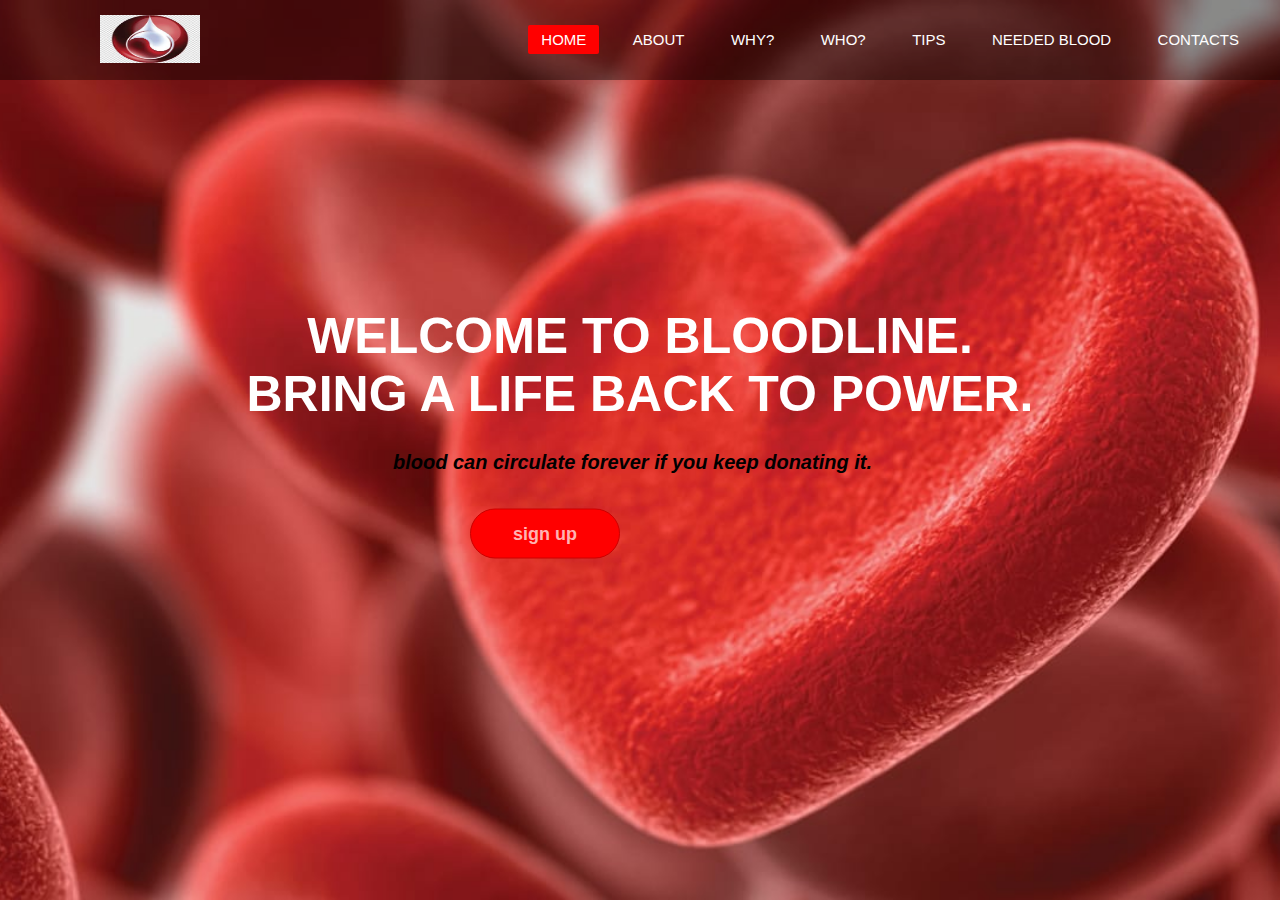
<file: index.html>
<!DOCTYPE html>
<html lang="en">
<head>
<title>BLOOD LINE</title>
    <script>
    function open_google()
    {window.open("file:///C:/Users/Vijay%20Jabar/Desktop/website/form.html")}</script>
<meta name="viewport" content="width=device-width,initial-scale=1.0">
<link rel="stylesheet" href="style.css" type="text/css">
</head>
<body>
<div class="webo">
<nav class="navbar">
<img class="logo" src="logo.jpg">

<ul>
    <li><a class="active" href="#">HOME</a></li>
    <li><a href="about.html">ABOUT</a></li>
    <li><a href="why.html">WHY?</a></li>
    <li><a href="who.html">WHO?</a></li>
    <li><a href="tips.html">TIPS</a></li>
    <li><a href="needed.html">NEEDED BLOOD</a></li>
    <li><a href="contact.html">CONTACTS</a></li>
</ul>
</nav>
<div class="center">
    <h1>WELCOME TO  BLOODLINE.<br> BRING A LIFE BACK TO POWER.</h1><br><h3><i>blood can circulate forever if you keep donating it.</i></h3>
<div class="buttons">
    <button type="button" value="sign up" name="xyz" id="xyz"  onclick="open_google()">sign up</button>
     </div>
    </div>
    </div>
    
</body>
</html>
</file>
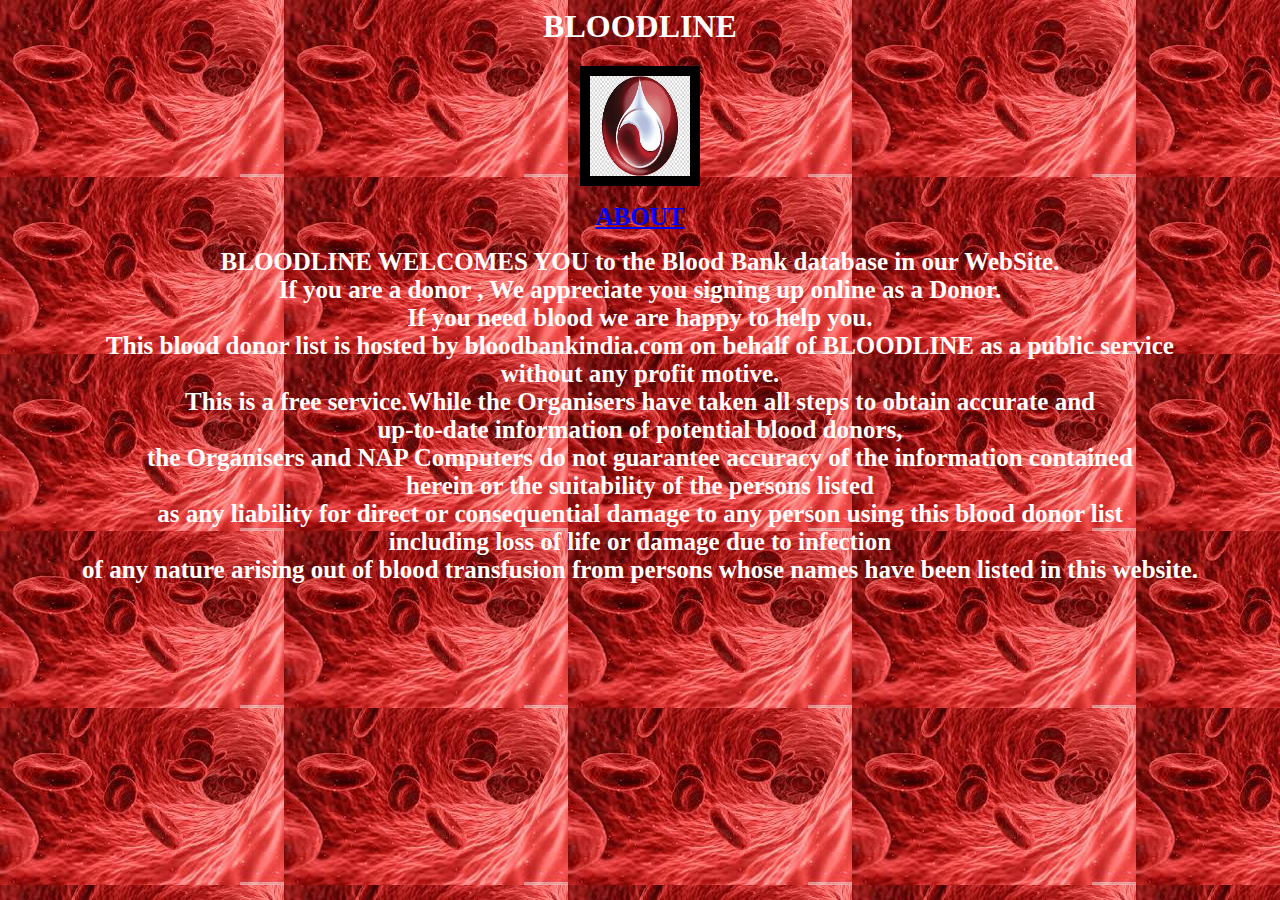
<file: about.html>
<!DOCKTYPE html>
<html>
<header>
<title>about bloodline</title>
<body background="im.jpg">
<center><h1 style="color:white;">BLOODLINE</h1></center>
<center><img src="logo.jpg" height="100px" width="100px" alt="why to donate" align="center" border="10px"></center>
<center><h1 style="color:blue;font-size:25px;"><u><b>ABOUT</b></u></h1></center>
<h1 style="color:white;font-size:25px;"><center>BLOODLINE WELCOMES YOU to the Blood Bank database in our WebSite. <br>
If you are a donor , We appreciate you signing up online as a Donor.<br>
If you need blood we are happy to help you.<br>
This blood donor list is hosted by bloodbankindia.com on behalf of BLOODLINE as a public service<br>
without any profit motive.<br>
This is a free service.While the Organisers have taken all steps to obtain accurate and<br>
up-to-date information of potential blood donors,<br>
the Organisers and NAP Computers do not guarantee accuracy of the information contained <br>
herein or the suitability of the persons listed<br>
as any liability for direct or consequential damage to any person using this blood donor list <br>
including loss of life or damage due to infection<br>
of any nature arising out of blood transfusion from persons whose names have been listed in this website.</center></h1>

</header>
</body>
</html>
</file>
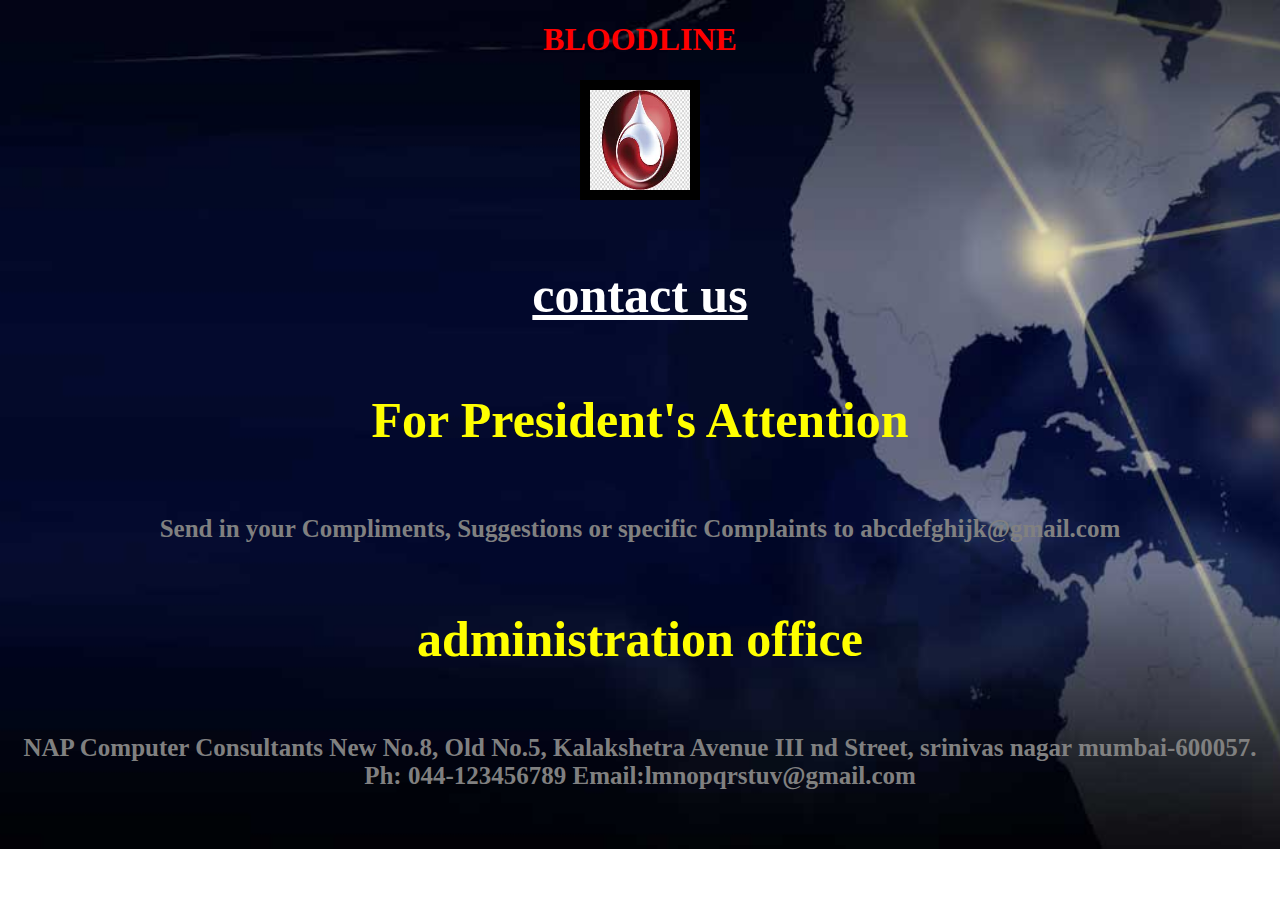
<file: contact.html>
<!DOCTYPE html>
<html>
<header>
<title>why donate blood</title>
<style>
body {
background-image: url("co.jpg");
background-repeat: no-repeat;
background-size: cover;
}
</style>
<center><h1 style="color:red;">BLOODLINE</h1></center>
<center><img src="logo.jpg" height="100px" width="100px" alt="who to donate" align="center" border="10px"></center>
<center><h4 style="color:white;font-size:50px;"><u>contact us</u></h4></center>
<center><h6 style="color:grey;font-size:25px;">
<center><h4 style="color:yellow;font-size:50px;">For President's Attention</h4></center>
Send in your Compliments, Suggestions or specific Complaints to abcdefghijk@gmail.com
<center><h4 style="color:yellow;font-size:50px;">administration office</h4></center>
<center><h6 style="color:grey;font-size:25px;">
NAP Computer Consultants
New No.8, Old No.5, Kalakshetra Avenue
III nd Street, srinivas nagar
mumbai-600057.
Ph: 044-123456789
Email:lmnopqrstuv@gmail.com
</header>
</body>
</html>
</file>
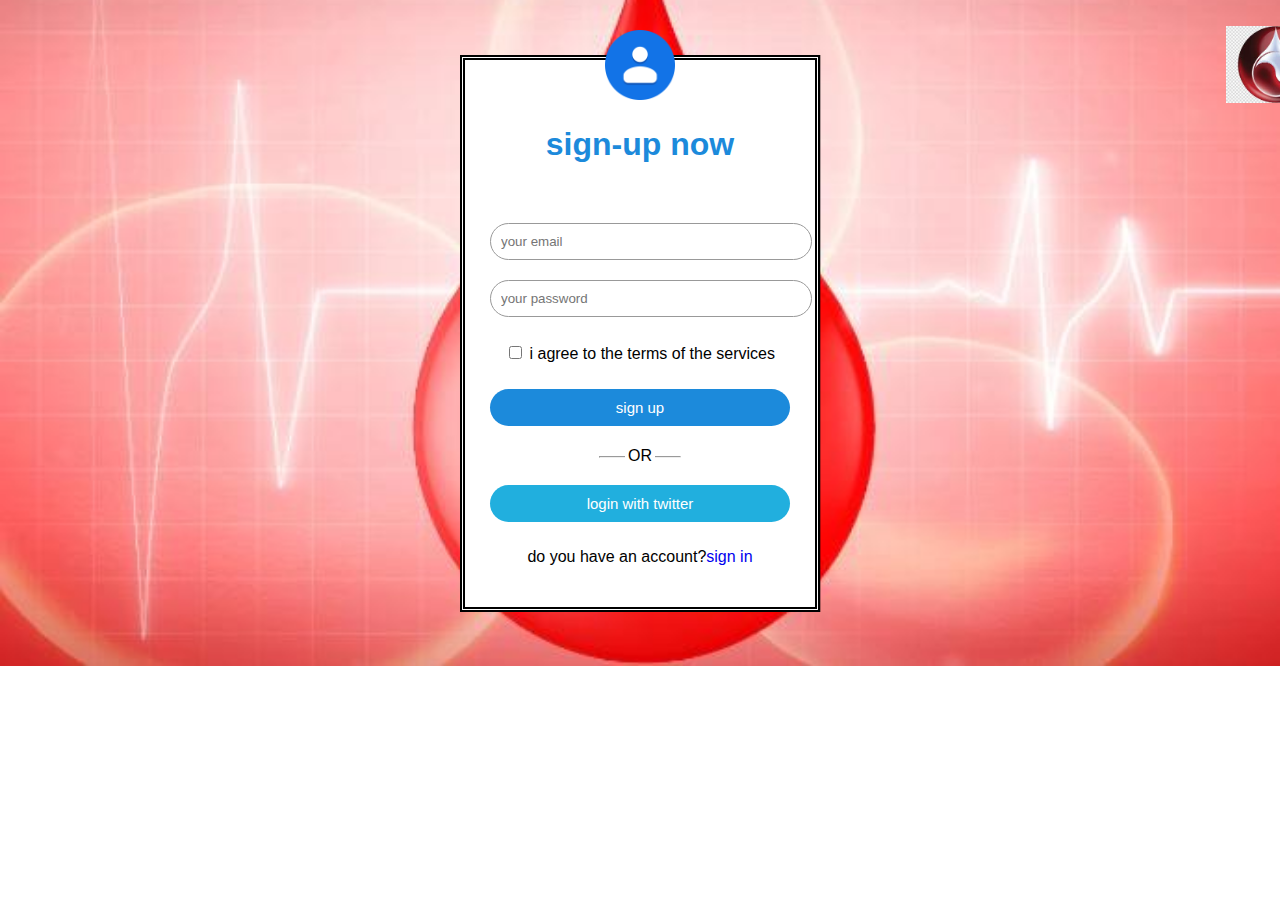
<file: form.html>
<!DOCTYPE html>
<html>
<head>
    <meta charset="utf-8">
    <title>LOGIN FORM</title>
    <link rel="stylesheet" href="styel.css">
    <body>
<img class="logo" src="logo.jpg"> 
<div class="sign-up-form">
<img src="contact.png">
    <h1> sign-up now </h1>
    <form>
    <input type="email" class="input-box"  placeholder="your email">
    <input type="password" class="input-box"  placeholder="your password">
    <p><span><input type="checkbox"></span> i agree to the terms of the services</p>
    <button type="button" class="signup-btn"> sign up</button>
    <hr>
    <p class="or">OR</p>
    <button type="button" class="twitter-btn"> login with twitter</button>
    <p>do you have an account?<a href="a">sign in</a></p>
    </form>  
    </div>
    </body>
    </head>
    </html>
</file>
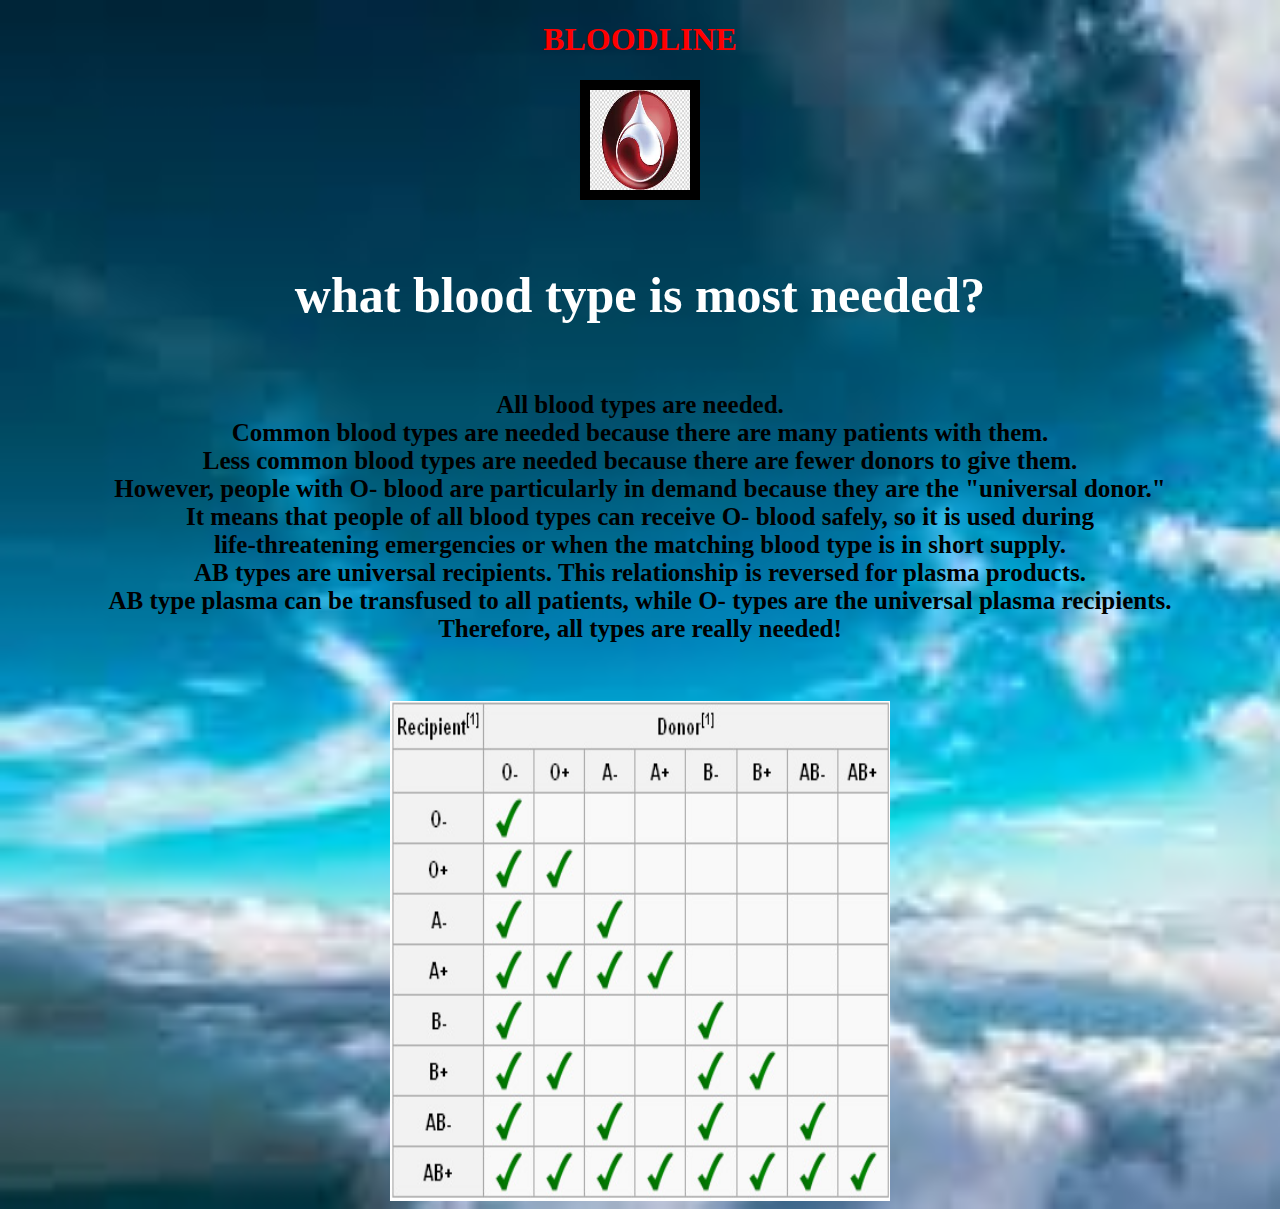
<file: needed.html>
<!DOCTYPE html>
<html>
<header>
<title>why donate blood</title>
<style>
body {
background-image: url("needed.jpg");
background-repeat: no-repeat;
background-size: cover;
}
</style>
<center><h1 style="color:red;">BLOODLINE</h1></center>
<center><img src="logo.jpg" height="100px" width="100px" alt="why to donate" align="center" border="10px"></center>
<center><h4 style="color:white;font-size:50px;">what blood type is most needed?</h4></center>
<center><h6 style="color:nevy-blue;font-size:25px;">
All blood types are needed.<br>
 Common blood types are needed because there are many patients with them.<br> 
Less common blood types are needed because there are fewer donors to give them.<br> 
However, people with O- blood are particularly in demand because they are the "universal donor."<br>
 It means that people of all blood types can receive O- blood safely, so it is used during <br>
life-threatening emergencies or when the matching blood type is in short supply. <br>
AB types are universal recipients. This relationship is reversed for plasma products.<br>
 AB type plasma can be transfused to all patients, while O- types are the universal plasma recipients.<br>
 Therefore, all types are really needed!</h6></center>
<center><img src="nee.jpg" height="500px" width="500px" alt="needed" align="center"></center>
</header>
</body>
</html>
</file>
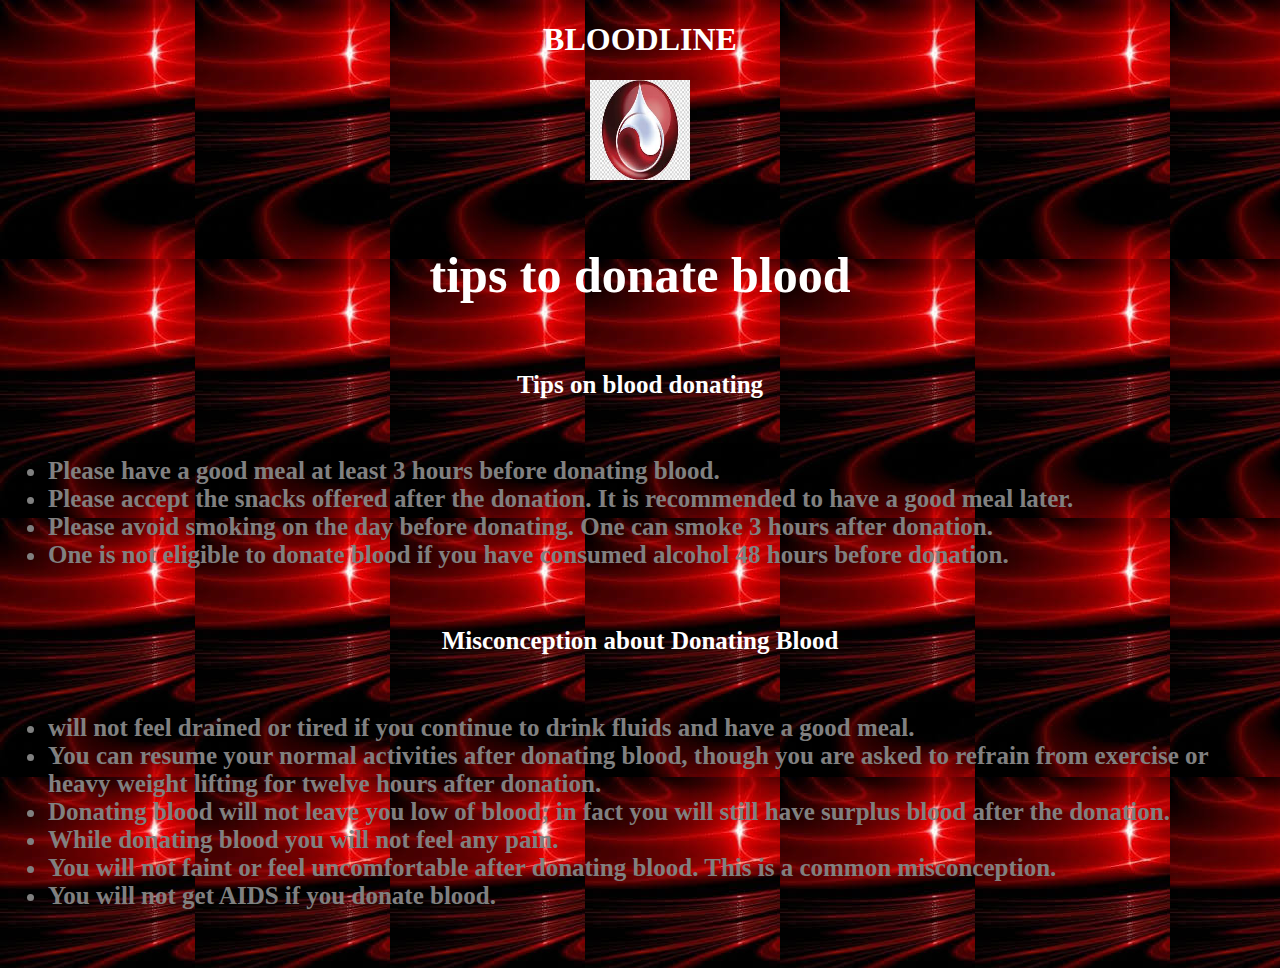
<file: tips.html>
<!DOCTYPE html>
<html>
<header>
<title>tips to donate blood</title>
<body background="tips.jpg">
<center><h1 style="color:#fff;">BLOODLINE</h1></center>
<center><img src="logo.jpg" height="100px" width="100px" alt="why to donate" align="center"></center>
<center><h4 style="color:#fff;font-size:50px;">tips to donate blood</h4></center>
<center><h3 style="color:#fff;font-size:25px;">
Tips on blood donating</h3></center>
<ul>
<h6 style="color:grey;font-size:25px;">
<li>Please have a good meal at least 3 hours before donating blood.</li>
<li>Please accept the snacks offered after the donation. It is recommended to have a good meal later.</li>
<li>Please avoid smoking on the day before donating. One can smoke 3 hours after donation.</li>
<li>One is not eligible to donate blood if you have consumed alcohol 48 hours before donation.</li>
</h6></center>
</ul>
<h3 style="color:#fff;font-size:25px;">
<center>Misconception about Donating Blood</h3></center>
<ul>
<h6 style="color:grey;font-size:25px;">
<li>will not feel drained or tired if you continue to drink fluids and have a good meal.</li>
<li>You can resume your normal activities after donating blood, though you are asked to refrain from exercise or heavy weight lifting for twelve hours after donation.</li>
<li>Donating blood will not leave you low of blood; in fact you will still have surplus blood after the donation.</li>
<li>While donating blood you will not feel any pain.</li>
<li>You will not faint or feel uncomfortable after donating blood. This is a common misconception.</li>
<li>You will not get AIDS if you donate blood.</li>
<liPatients are just like donors - most of them have common blood types. Because your blood type is common, the demand for that type is greater than for rare types.
 So, even if your blood type is common there is still a requirement.</li>
</h6>
</ul>

</header>
</body>
</html>
</file>
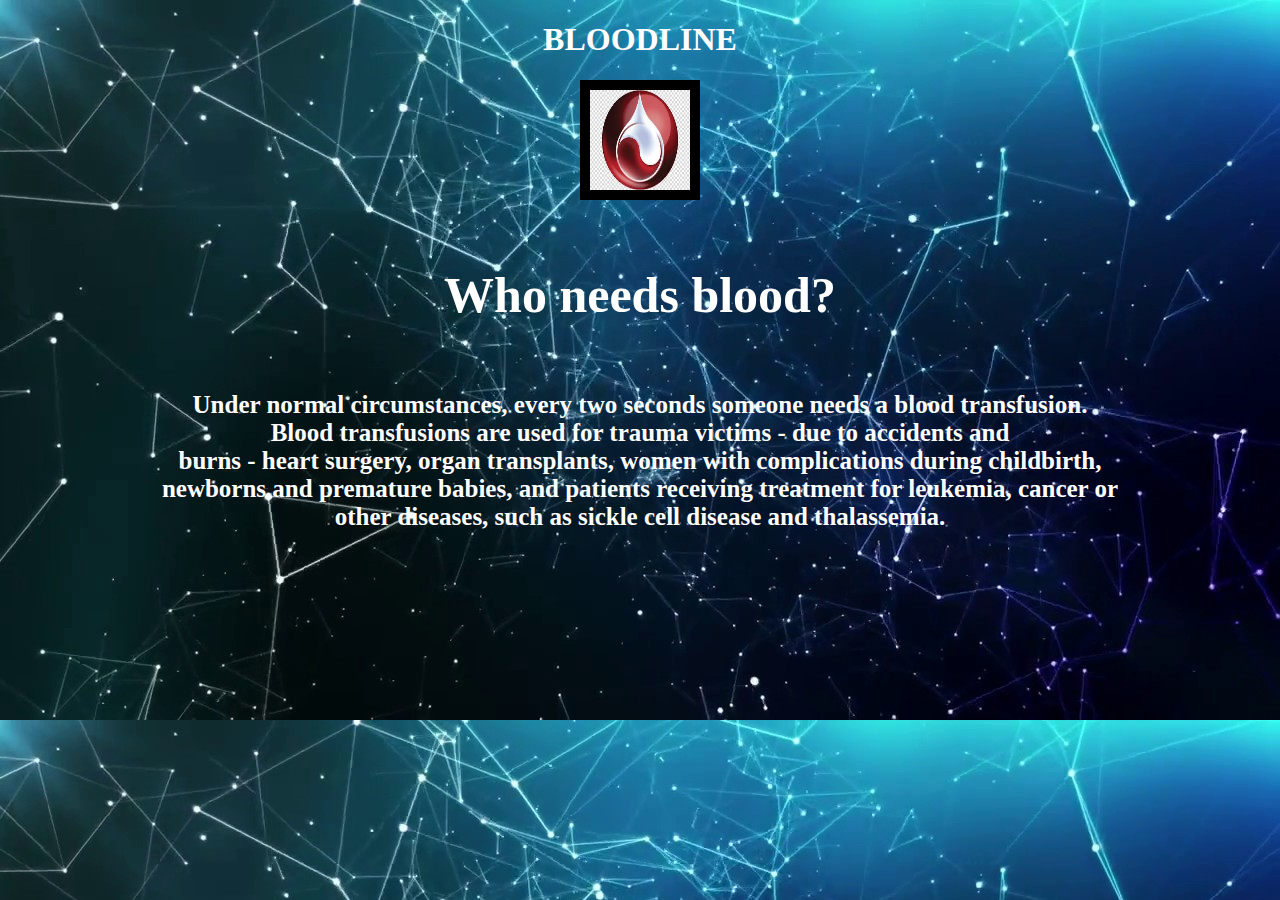
<file: who.html>
<!DOCTYPE html>
<html>
<header>
<title>why donate blood</title>
<body background="abc.jpg">
<center><h1 style="color:#fff;">BLOODLINE</h1></center>
<center><img src="logo.jpg" height="100px" width="100px" alt="who to donate" align="center" border="10px"></center>
<center><h4 style="color:#fff;font-size:50px;">Who needs blood?</h4></center>
<center><h6 style="color:#fff;font-size:25px;">
Under normal circumstances, every two seconds someone needs a blood transfusion.<br>
Blood transfusions are used for trauma victims - due to accidents and<br>
burns - heart surgery, organ transplants, women with complications during childbirth,<br>
newborns and premature babies, and patients receiving treatment for leukemia, cancer or <br>
other diseases, such as sickle cell disease and thalassemia.</h6></center>
</header>
</body>
</html>
</file>
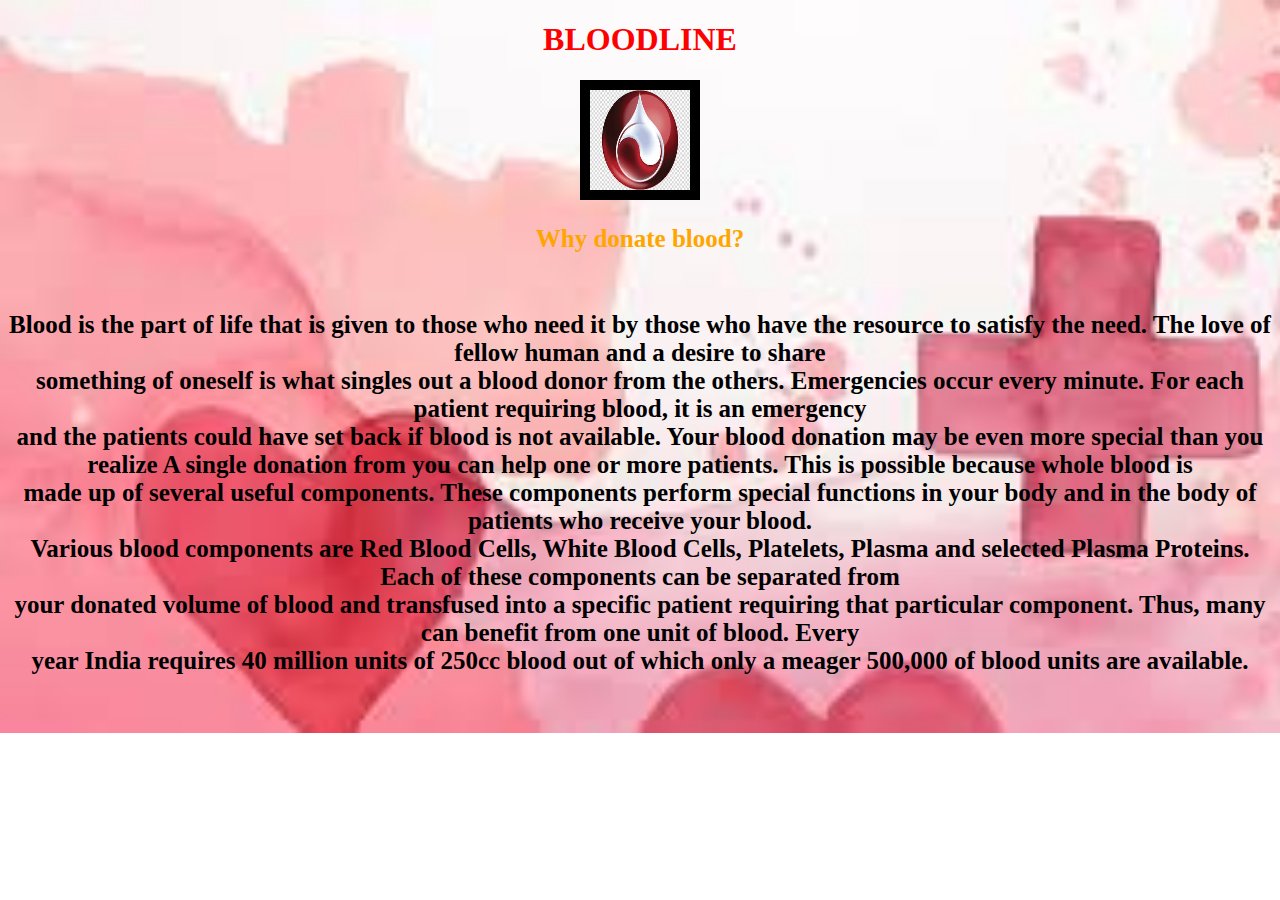
<file: why.html>
<!DOCTYPE html>
<html>
<header>
<title>why donate blood</title>
<style>
body {
background-image: url("why.jpg");
background-repeat: no-repeat;
background-size: cover;
}
</style>
<center><h1 style="color:red;">BLOODLINE</h1></center>
<center><img src="logo.jpg" height="100px" width="100px" alt="why to donate" align="center" border="10px"></center>
<center><h3 style="color:orange;font-size:25px;">Why donate blood?</h3>
<center><h6 style="color:black;font-size:25px;">
Blood is the part of life that is given to those who need it by those who have the resource to satisfy the need. The love of fellow human and a desire to share<br> 
something of oneself is what singles out a blood donor from the others. Emergencies occur every minute. For each patient requiring blood, it is an emergency <br>
and the patients could have set back if blood is not available.

Your blood donation may be even more special than you realize A single donation from you can help one or more patients. This is possible because whole blood is <br>
made up of several useful components. These components perform special functions in your body and in the body of patients who receive your blood.<br>

Various blood components are Red Blood Cells, White Blood Cells, Platelets, Plasma and selected Plasma Proteins. Each of these components can be separated from<br> 
your donated volume of blood and transfused into a specific patient requiring that particular component. Thus, many can benefit from one unit of blood. Every <br>
year India requires 40 million units of 250cc blood out of which only a meager 500,000 of blood units are available.</h1>
</center></header>
</body>
</html>
</file>
<file: style.css>
*{
margin: 0;
padding: 0;
font-family: sans-serif;
}
.webo
{
    background: url(back.jpg) no-repeat;
     background-size: cover;
    height: 100vh;
    background-position: center;
}
.navbar
{
    height: 80px;
    width:100%;
    background: rgba(0,0,0,0.4);
}
.logo
{
    width: 100px;
    height: 60%;
    padding:15px 100px;
    position: relative;
    border: 10px;
}
.navbar ul{
    float: right;
    margin-right: 20px;
}
.navbar ul li{
    list-style: none;
    margin: 0 8px;
    display: inline-block;
    line-height: 80px;
}
.navbar ul li a{
    text-decoration: none;
    color: white;
    font-size: 15px;
    padding: 6px 13px;
    transition: .4s;
}
.navbar ul li a.active,
.navbar ul li a:hover{
    background: red;
    border-radius: 2px;
}
.webo .center{
    position: absolute;
    top: 50%;
    left: 50%;
    transform: translate(-50%, -50%);
    font-family: sans-serif;
    user-select: none;
    
}
.webo h1{
    color: white;
    font-size: 50px;
    font-weight: bold;
    width: 900px;
    text-align: center;
}
.center h3{
    color: black;
    font-size: 20px;
    font-weight: bold;
    width: 885px;
    margin-top: 10px;
    text-align: center;
}
.center .buttons{
    margin: 35px 280px;
    
}
.buttons button{
    height: 50px;
    width: 150px;
    font-size: 18px;
    font-weight: bold;
    color: #ffb3b3;
    background: red;
    border: 1px solid #cc0000;
    outline: none;
    cursor: pointer;
    border-radius: 25px;
    transition: .8s;
}
.buttons .btn{
    margin-left: 25px;
    
}
.buttons btn: hover{
    background: #cc0000
    
}
</file>
<file: styel.css>
body{
    margin: 0;
    padding: 0;
    font-family: sans-serif;
    background: url(pogo.jpg) no-repeat;
    background-size: cover;
    background-position: center;
}
.logo
{
    width: 100px;
    height: 80%;
    position: relative;
    top: 0px;
    right:-1200px;
    border:10px;
    margin: 2%;
}
.sign-up-form{
width: 300px;  
box-shadow: 1px 0px 0px 0px rgba(0,0,0,0.3);
padding: 25px;
margin: -6% auto 0;
background: #fff;
text-align:center;
border-width: 5px;
border-color: black;
border-style: double; 
}
.sign-up-form h1{
    
    color: #1c8adb;
    margin-bottom: 50px;
}
.input-box{
    border-radius: 20px;
    padding: 10px;
    margin: 10px 0;
    width: 100%;
    border: 1px solid #999;
    outline: none;
    
}
button{
    color: #fff;
    width: 100%;
    padding: 10px;
    border-radius: 20px;
    font-size: 15px;
    margin: 10px 0;
    border: none;
    outline: none;
    cursor: pointer;      
}
.signup-btn{
    background-color: #1c8adb;
}
.twitter-btn{
    background-color: #21afde;
}
a{
    text-decoration: none;
}
hr{
    margin-top: 20px;
    width: 80px;
}
.or
{
    background: #fff;
    width: 30px;
    margin: -19px auto 10px;
}
img
{
 width: 70px; 
    margin-top:-55px;
}
    margin: 5px;
    border: 1px solid #ccc;
    float: none;
    width: 390px;

}
.image img{
    width: 100%;
    height: auto;
}
</file>
